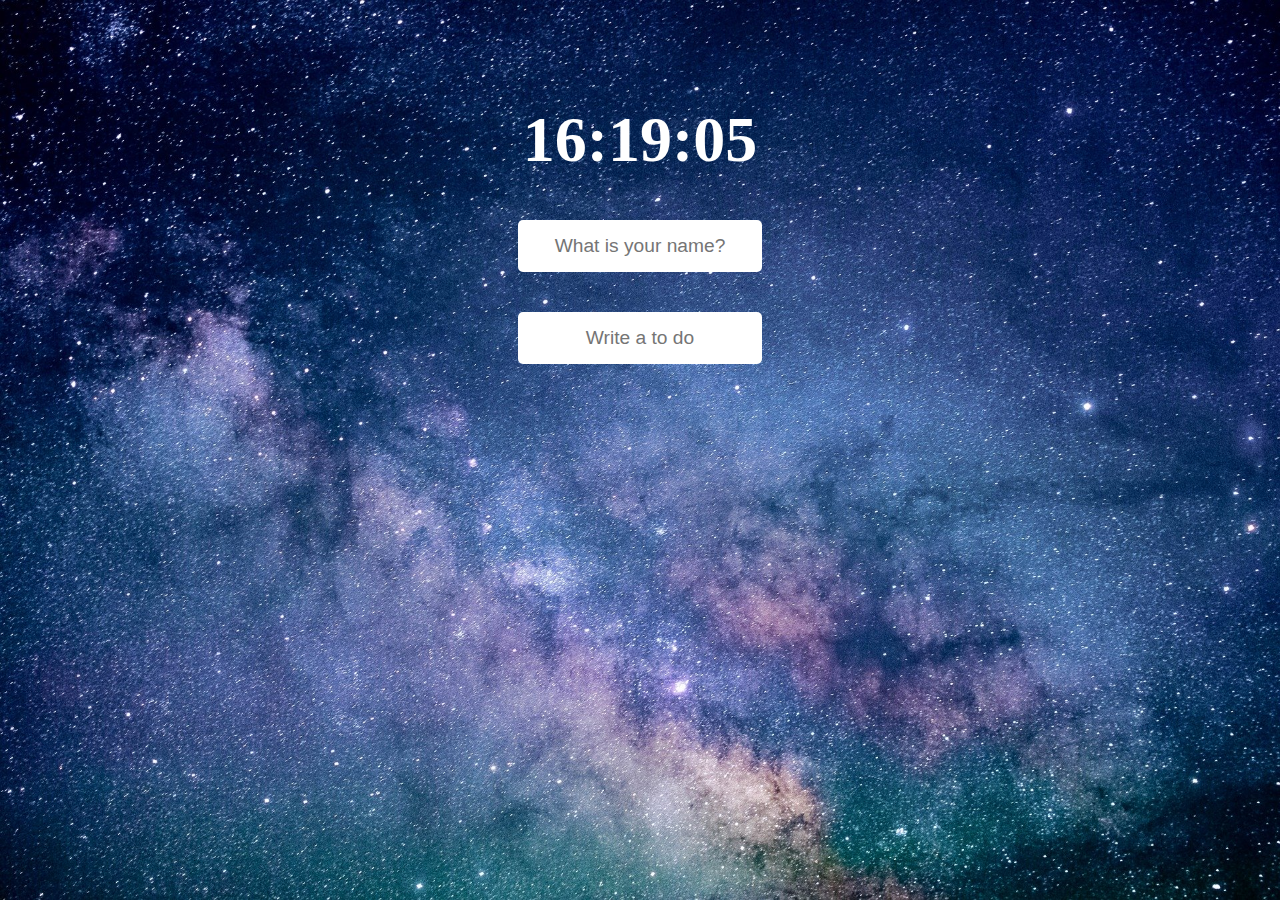
<file: index.html>
<!DOCTYPE html>
<html>
  <head>
    <title>ToDo List</title>
    <meta charset="utf-8" />
    <link rel="stylesheet" href="index.css" />
  </head>

  <body>
    <div class="js-weather"></div>
    <div class="container">
      <div class="js-clock">
        <h1>00:00</h1>
      </div>
      <form class="js-form form">
        <input type="text" placeholder="What is your name?" />
      </form>
      <h4 class="js-greetings greetings"></h4>
      <form class="js-toDoForm">
        <input type="text" placeholder="Write a to do" />
      </form>
      <ul class="js-toDoList"></ul>
    </div>
    <script src="clock.js"></script>
    <script src="gretting.js"></script>
    <script src="todo.js"></script>
    <script src="bg.js"></script>
    <script src="weather.js"></script>
  </body>
</html>
</file>
<file: index.css>
body {
  background-color: #2c3e50;
  color: white;
}

.btn {
  cursor: pointer;

}

.container {
  display: flex;
  flex-direction: column;
  align-items: center;

  font-size: 2rem;
}

.js-weather {
  display: flex;
  justify-content: flex-end;
  margin: 30px;
  font-size: 1.5rem;
  font-weight: bold;
}

.js-form>input {
  width: 240px;
  height: 50px;
  border-radius: 5px;
  border-style: none;
  margin-bottom: 40px;
  font-size: 1.2rem;
  text-align: center;
}

.js-toDoForm>input {
  width: 240px;
  height: 50px;
  border-radius: 5px;
  border-style: none;
  font-size: 1.2rem;
  text-align: center;
}

.clicked {
  color: #7f8c8d;
}

.form,
.greetings {
  display: none;
}

.js-toDoList>li {
  display: flex;
  justify-content: center;
  width: 100vw;
  margin-bottom: 10px;
}

.js-toDoList>li>span {
  margin-right: 30px;
}

.showing {
  display: block;
}

@keyframes fadeIn {
  from {
    opacity: 0;
  }
  to {
    opacity: 1;
  }
}

.bgImage {
  position: absolute;
  top: 0;
  left: 0;
  width: 100%;
  height: 100%;
  z-index: -1;
  animation: fadeIn 0.5s linear;
}
</file>
